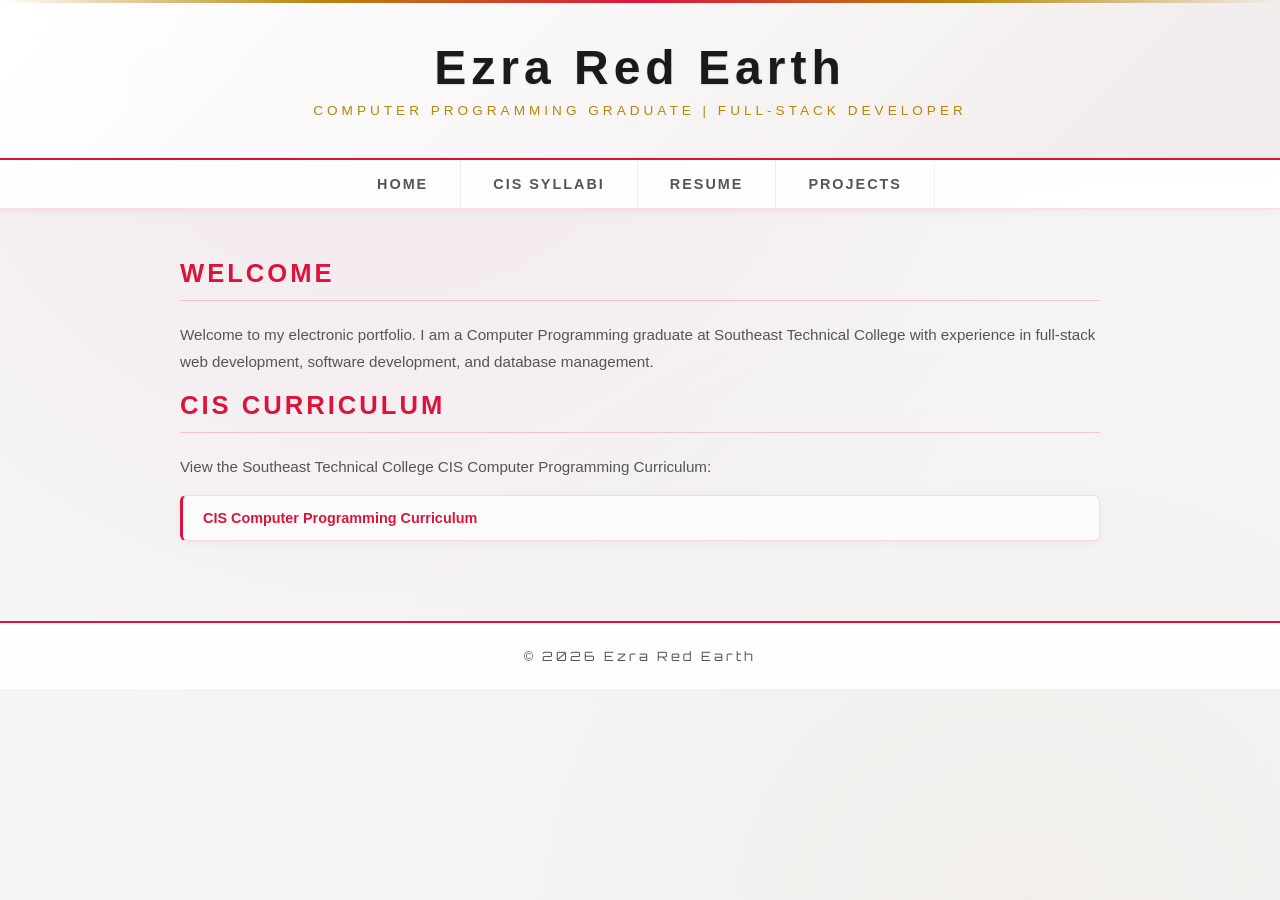
<file: index.html>
<!DOCTYPE html>
<html lang="en">
<head>
    <meta charset="UTF-8">
    <meta name="viewport" content="width=device-width, initial-scale=1.0">
    <title>Ezra Red Earth - Electronic Portfolio</title>
    <link rel="stylesheet" href="style.css">
</head>
<body>
    <header>
        <h1>Ezra Red Earth</h1>
        <p>Computer Programming Graduate | Full-Stack Developer</p>
    </header>
    <nav>
        <a href="index.html">Home</a>
        <a href="CIS_Syllabi.html">CIS Syllabi</a>
        <a href="Ezra_Red_Earth_Resume.pdf">Resume</a>
        <a href="projects.html">Projects</a>
    </nav>
    <main>
        <h2>Welcome</h2>
        <p>Welcome to my electronic portfolio. I am a Computer Programming graduate at Southeast Technical College with experience in full-stack web development, software development, and database management.</p>
    <h2>CIS Curriculum</h2>
    <p>View the Southeast Technical College CIS Computer Programming Curriculum:</p>
    <ul>
        <li>
            <a href="http://catalog.southeasttech.edu/preview_program.php?catoid=17&poid=2004&hl=%22programming%22" target="_blank">
             CIS Computer Programming Curriculum
            </a>
        </li>
    </ul>
    </main>
    <footer>
        <p>&copy; 2026 Ezra Red Earth</p>
    </footer>
</body>
</html>
</file>
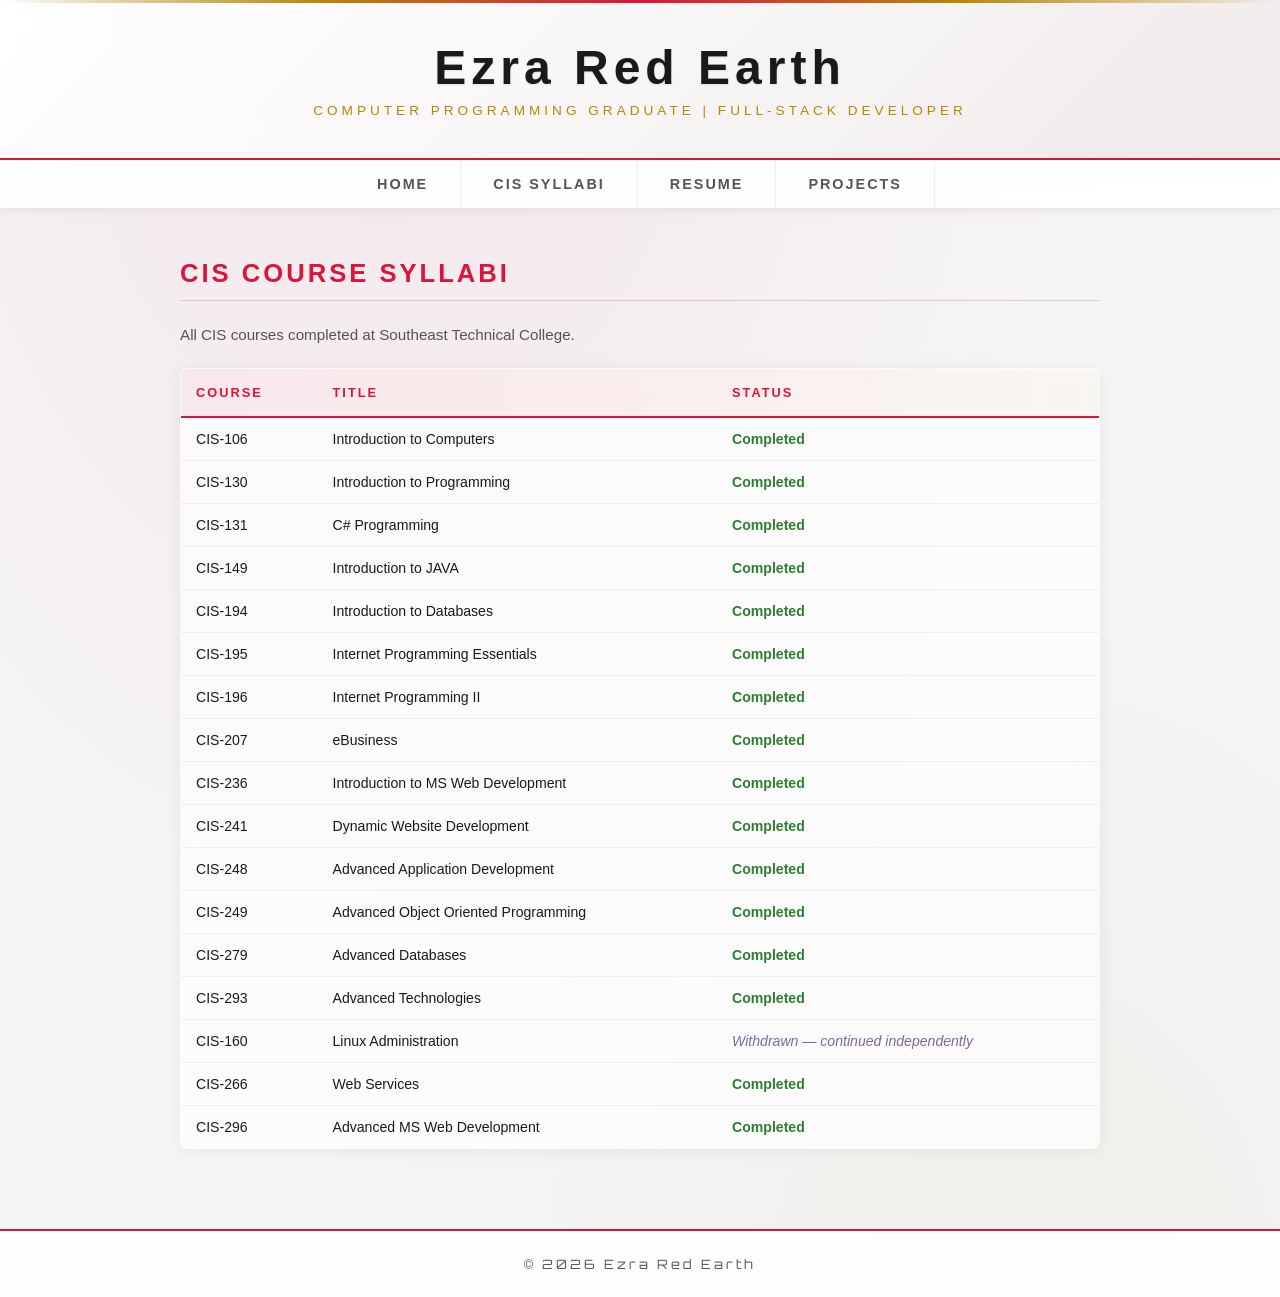
<file: CIS_Syllabi.html>
<!DOCTYPE html>
<html lang="en">
<head>
    <meta charset="UTF-8">
    <meta name="viewport" content="width=device-width, initial-scale=1.0">
    <title>CIS Syllabi - Ezra Red Earth</title>
    <link rel="stylesheet" href="style.css">
</head>
<body>
    <header>
        <h1>Ezra Red Earth</h1>
        <p>Computer Programming Graduate | Full-Stack Developer</p>
    </header>
    <nav>
        <a href="index.html">Home</a>
        <a href="CIS_Syllabi.html">CIS Syllabi</a>
        <a href="Ezra_Red_Earth_Resume.pdf">Resume</a>
        <a href="projects.html">Projects</a>
    </nav>
    <main>
        <h2>CIS Course Syllabi</h2>
        <p>All CIS courses completed at Southeast Technical College.</p>
        <table>
            <thead>
                <tr>
                    <th>Course</th>
                    <th>Title</th>
                    <th>Status</th>
                </tr>
            </thead>
            <tbody>
                <tr><td>CIS-106</td><td>Introduction to Computers</td><td class="status-complete">Completed</td></tr>
                <tr><td>CIS-130</td><td>Introduction to Programming</td><td class="status-complete">Completed</td></tr>
                <tr><td>CIS-131</td><td>C# Programming</td><td class="status-complete">Completed</td></tr>
                <tr><td>CIS-149</td><td>Introduction to JAVA</td><td class="status-complete">Completed</td></tr>
                <tr><td>CIS-194</td><td>Introduction to Databases</td><td class="status-complete">Completed</td></tr>
                <tr><td>CIS-195</td><td>Internet Programming Essentials</td><td class="status-complete">Completed</td></tr>
                <tr><td>CIS-196</td><td>Internet Programming II</td><td class="status-complete">Completed</td></tr>
                <tr><td>CIS-207</td><td>eBusiness</td><td class="status-complete">Completed</td></tr>
                <tr><td>CIS-236</td><td>Introduction to MS Web Development</td><td class="status-complete">Completed</td></tr>
                <tr><td>CIS-241</td><td>Dynamic Website Development</td><td class="status-complete">Completed</td></tr>
                <tr><td>CIS-248</td><td>Advanced Application Development</td><td class="status-complete">Completed</td></tr>
                <tr><td>CIS-249</td><td>Advanced Object Oriented Programming</td><td class="status-complete">Completed</td></tr>
                <tr><td>CIS-279</td><td>Advanced Databases</td><td class="status-complete">Completed</td></tr>
                <tr><td>CIS-293</td><td>Advanced Technologies</td><td class="status-complete">Completed</td></tr>
                <tr><td>CIS-160</td><td>Linux Administration</td><td class="status-withdrawn">Withdrawn — continued independently</td></tr>
                <tr><td>CIS-266</td><td>Web Services</td><td class="status-complete">Completed</td></tr>
                <tr><td>CIS-296</td><td>Advanced MS Web Development</td><td class="status-complete">Completed</td></tr>
            </tbody>
        </table>
    </main>
    <footer>
        <p>&copy; 2026 Ezra Red Earth</p>
    </footer>
</body>
</html>
</file>
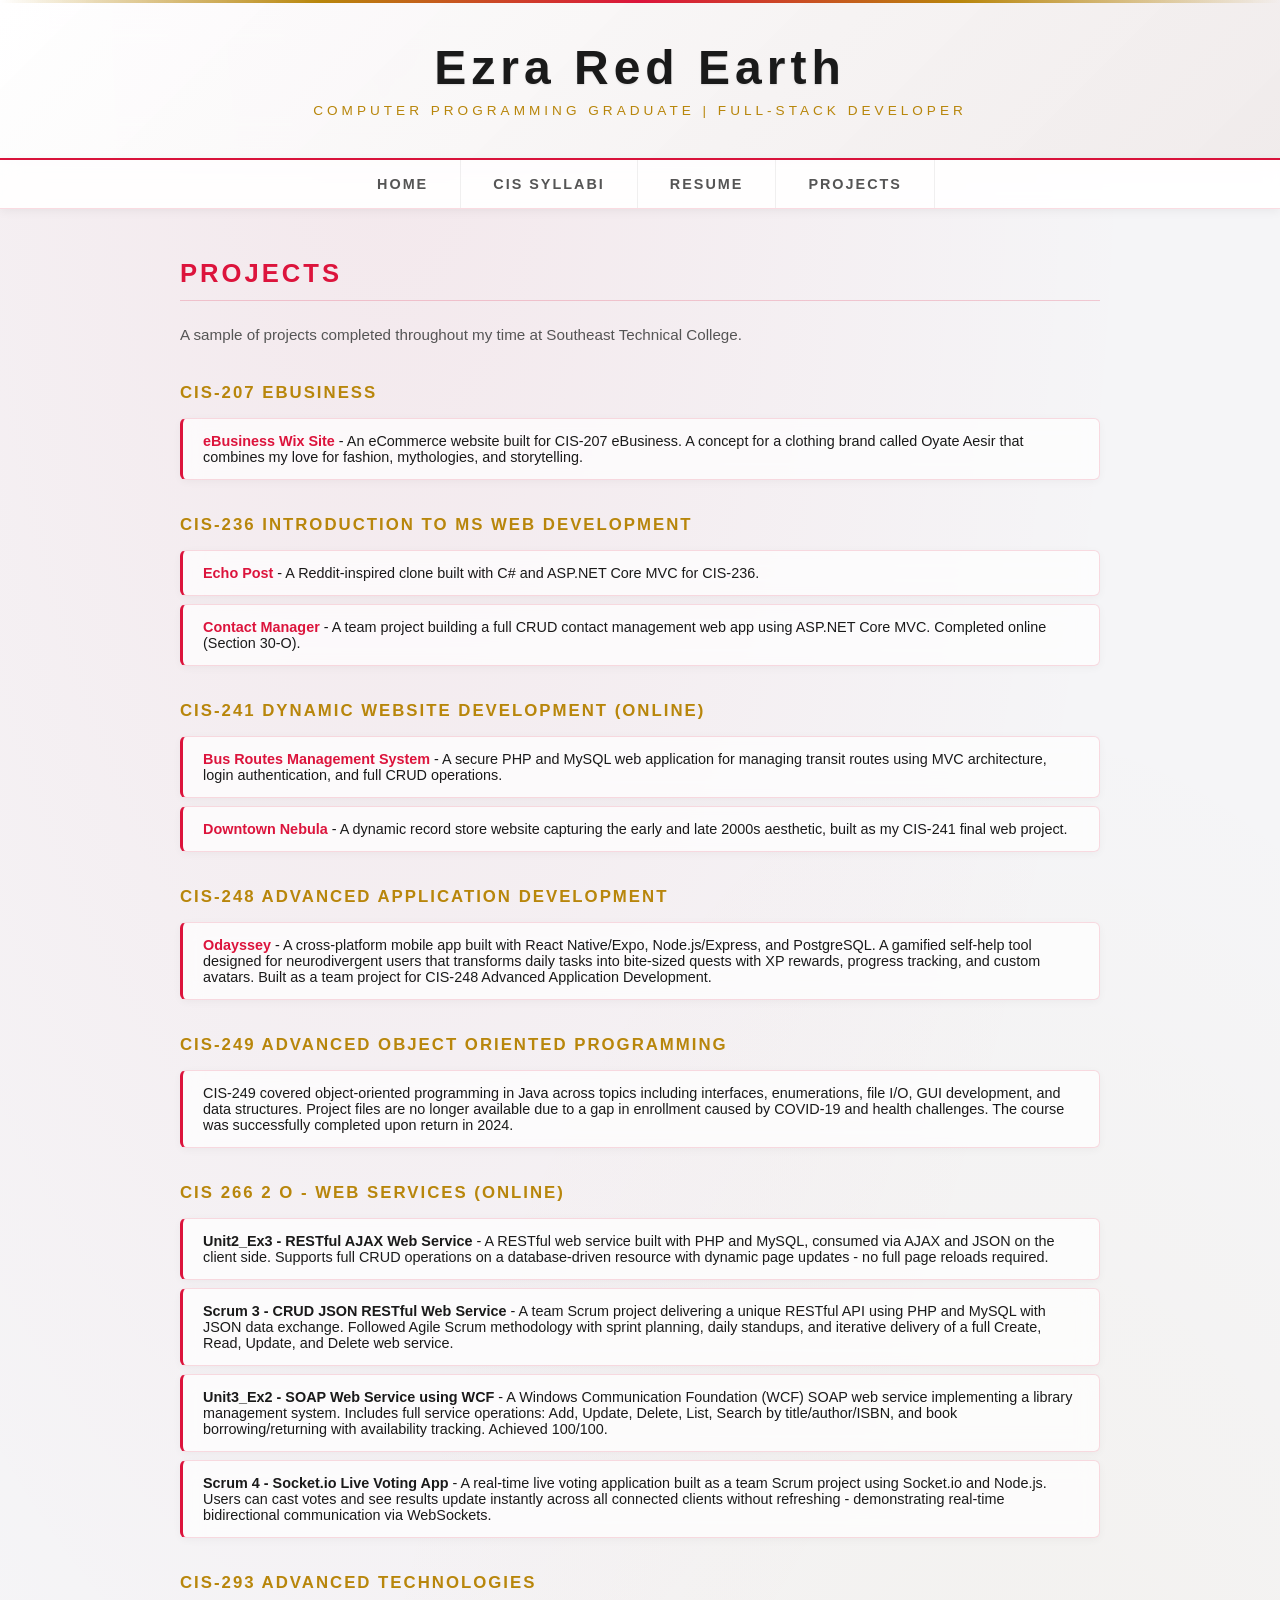
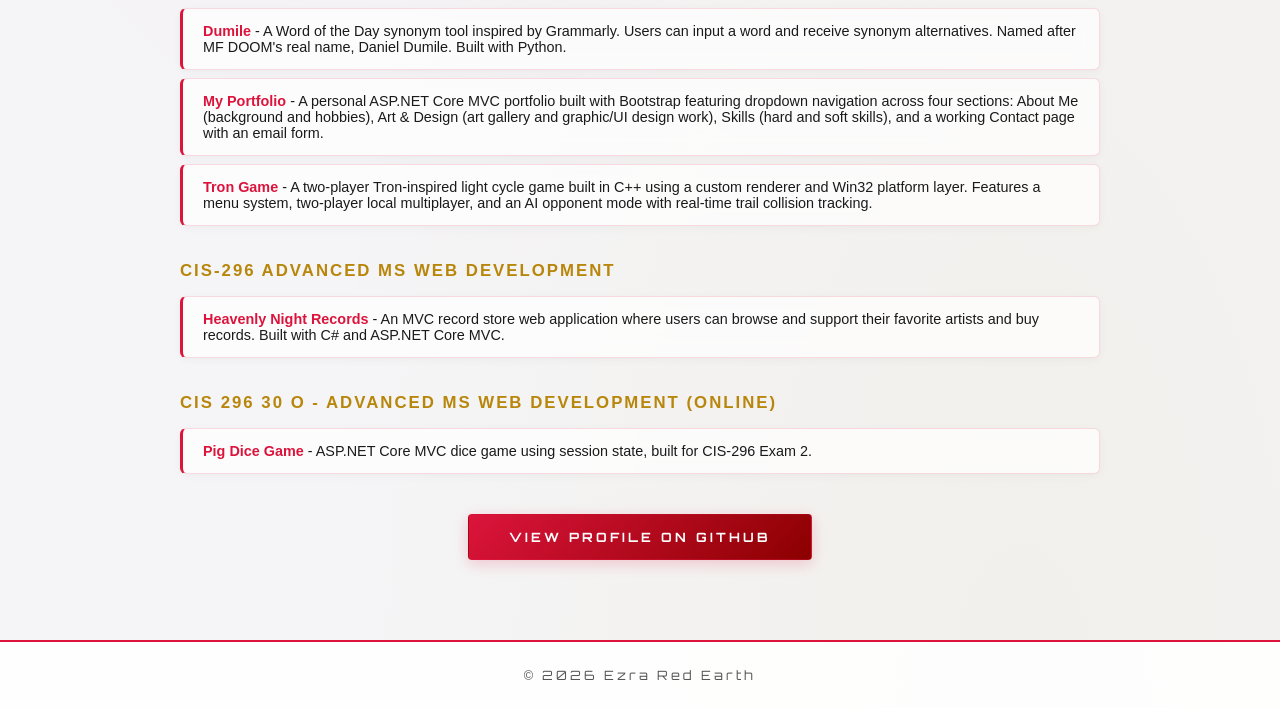
<file: projects.html>
<!DOCTYPE html>
<html lang="en">
<head>
    <meta charset="UTF-8">
    <meta name="viewport" content="width=device-width, initial-scale=1.0">
    <title>Projects - Ezra Red Earth</title>
    <link rel="stylesheet" href="style.css">
</head>
<body>
    <header>
        <h1>Ezra Red Earth</h1>
        <p>Computer Programming Graduate | Full-Stack Developer</p>
    </header>
    <nav>
        <a href="index.html">Home</a>
        <a href="CIS_Syllabi.html">CIS Syllabi</a>
        <a href="Ezra_Red_Earth_Resume.pdf">Resume</a>
        <a href="projects.html">Projects</a>
    </nav>
    <main>
        <h2>Projects</h2>
        <p>A sample of projects completed throughout my time at Southeast Technical College.</p>

        <h3>CIS-207 eBusiness</h3>
        <ul>
            <li>
                <a href="https://eredearth99.wixsite.com/my-site-3" target="_blank">eBusiness Wix Site</a>
                - An eCommerce website built for CIS-207 eBusiness. A concept for a clothing brand called Oyate Aesir that combines my love for fashion, mythologies, and storytelling.
            </li>
        </ul>

        <h3>CIS-236 Introduction to MS Web Development</h3>
        <ul>
            <li>
                <a href="https://github.com/ERedEarth99/Unit-3-Project-Echo-Post" target="_blank">Echo Post</a>
                - A Reddit-inspired clone built with C# and ASP.NET Core MVC for CIS-236.
            </li>
            <li>
                <a href="https://github.com/ERedEarth99/Contact-Manger" target="_blank">Contact Manager</a>
                - A team project building a full CRUD contact management web app using ASP.NET Core MVC. Completed online (Section 30-O).
            </li>
        </ul>

        <h3>CIS-241 Dynamic Website Development (Online)</h3>
        <ul>
            <li>
                <a href="https://github.com/ERedEarth99/bus-routes-management" target="_blank">Bus Routes Management System</a>
                - A secure PHP and MySQL web application for managing transit routes using MVC architecture, login authentication, and full CRUD operations.
            </li>
            <li>
                <a href="https://github.com/ERedEarth99/Downtown-Nebula" target="_blank">Downtown Nebula</a>
                - A dynamic record store website capturing the early and late 2000s aesthetic, built as my CIS-241 final web project.
            </li>
        </ul>

        <h3>CIS-248 Advanced Application Development</h3>
        <ul>
            <li>
                <a href="https://github.com/ERedEarth99/Odayssey" target="_blank">Odayssey</a>
                - A cross-platform mobile app built with React Native/Expo, Node.js/Express, and PostgreSQL. A gamified self-help tool designed for neurodivergent users that transforms daily tasks into bite-sized quests with XP rewards, progress tracking, and custom avatars. Built as a team project for CIS-248 Advanced Application Development.
            </li>
        </ul>

        <h3>CIS-249 Advanced Object Oriented Programming</h3>
        <ul>
            <li>
                CIS-249 covered object-oriented programming in Java across topics including interfaces, enumerations, file I/O, GUI development, and data structures. Project files are no longer available due to a gap in enrollment caused by COVID-19 and health challenges. The course was successfully completed upon return in 2024.
            </li>
        </ul>

        <h3>CIS 266 2 O - Web Services (Online)</h3>
        <ul>
            <li>
                <strong>Unit2_Ex3 - RESTful AJAX Web Service</strong>
                - A RESTful web service built with PHP and MySQL, consumed via AJAX and JSON on the client side. Supports full CRUD operations on a database-driven resource with dynamic page updates - no full page reloads required.
            </li>
            <li>
                <strong>Scrum 3 - CRUD JSON RESTful Web Service</strong>
                - A team Scrum project delivering a unique RESTful API using PHP and MySQL with JSON data exchange. Followed Agile Scrum methodology with sprint planning, daily standups, and iterative delivery of a full Create, Read, Update, and Delete web service.
            </li>
            <li>
                <strong>Unit3_Ex2 - SOAP Web Service using WCF</strong>
                - A Windows Communication Foundation (WCF) SOAP web service implementing a library management system. Includes full service operations: Add, Update, Delete, List, Search by title/author/ISBN, and book borrowing/returning with availability tracking. Achieved 100/100.
            </li>
            <li>
                <strong>Scrum 4 - Socket.io Live Voting App</strong>
                - A real-time live voting application built as a team Scrum project using Socket.io and Node.js. Users can cast votes and see results update instantly across all connected clients without refreshing - demonstrating real-time bidirectional communication via WebSockets.
            </li>
        </ul>

        <h3>CIS-293 Advanced Technologies</h3>
        <ul>
            <li>
                <a href="https://github.com/ERedEarth99/Dumile" target="_blank">Dumile</a>
                - A Word of the Day synonym tool inspired by Grammarly. Users can input a word and receive synonym alternatives. Named after MF DOOM's real name, Daniel Dumile. Built with Python.
            </li>
            <li>
                <a href="https://github.com/ERedEarth99/My-Portfolio" target="_blank">My Portfolio</a>
                - A personal ASP.NET Core MVC portfolio built with Bootstrap featuring dropdown navigation across four sections: About Me (background and hobbies), Art & Design (art gallery and graphic/UI design work), Skills (hard and soft skills), and a working Contact page with an email form.
            </li>
            <li>
                <a href="https://github.com/ERedEarth99/TronGame" target="_blank">Tron Game</a>
                - A two-player Tron-inspired light cycle game built in C++ using a custom renderer and Win32 platform layer. Features a menu system, two-player local multiplayer, and an AI opponent mode with real-time trail collision tracking.
            </li>
        </ul>

        <h3>CIS-296 Advanced MS Web Development</h3>
        <ul>
            <li>
                <a href="https://github.com/ERedEarth99/HeavenlyNightRecords" target="_blank">Heavenly Night Records</a>
                - An MVC record store web application where users can browse and support their favorite artists and buy records. Built with C# and ASP.NET Core MVC.
            </li>
        </ul>

        <h3>CIS 296 30 O - Advanced MS Web Development (Online)</h3>
        <ul>
            <li>
                <a href="https://github.com/ERedEarth99/CIS296-Exam2-PigGame" target="_blank">Pig Dice Game</a>
                - ASP.NET Core MVC dice game using session state, built for CIS-296 Exam 2.
            </li>
        </ul>
        <div class="github-btn-wrap">
            <a href="https://github.com/ERedEarth99" target="_blank" class="github-btn">
            View profile on GitHub
            </a>
        </div>
    </main>
    <footer>
        <p>&copy; 2026 Ezra Red Earth</p>
    </footer>
</body>
</html>
</file>
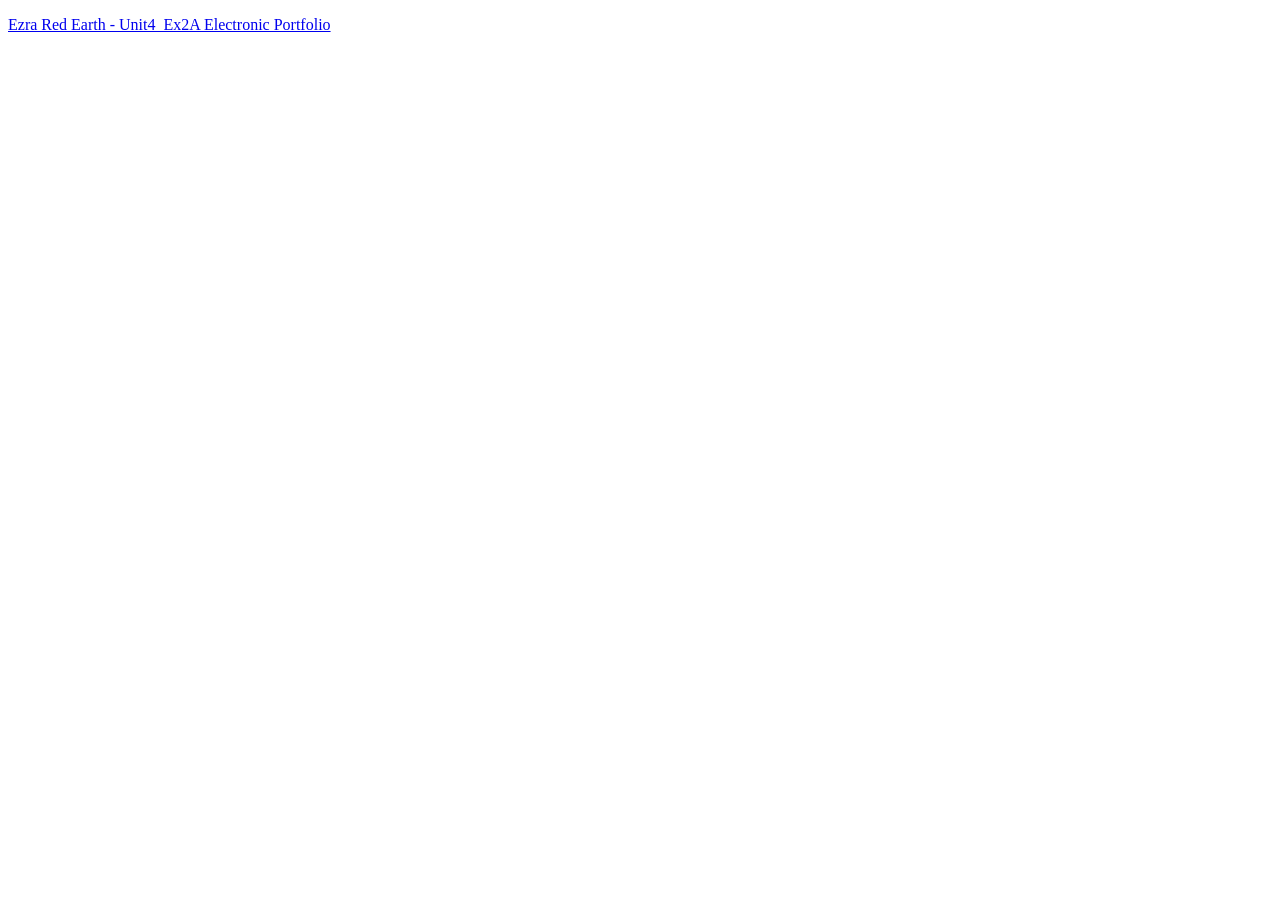
<file: RedEarth_Unit4_Ex2A.html>
<!DOCTYPE html>
<html lang="en">
<head>
    <meta charset="UTF-8">
    <title>Unit4_Ex2A - Ezra Red Earth</title>
</head>
<body>
    <p>
        <a href="https://ERedEarth99.github.io">
            Ezra Red Earth - Unit4_Ex2A Electronic Portfolio
        </a>
    </p>
</body>
</html>
</file>
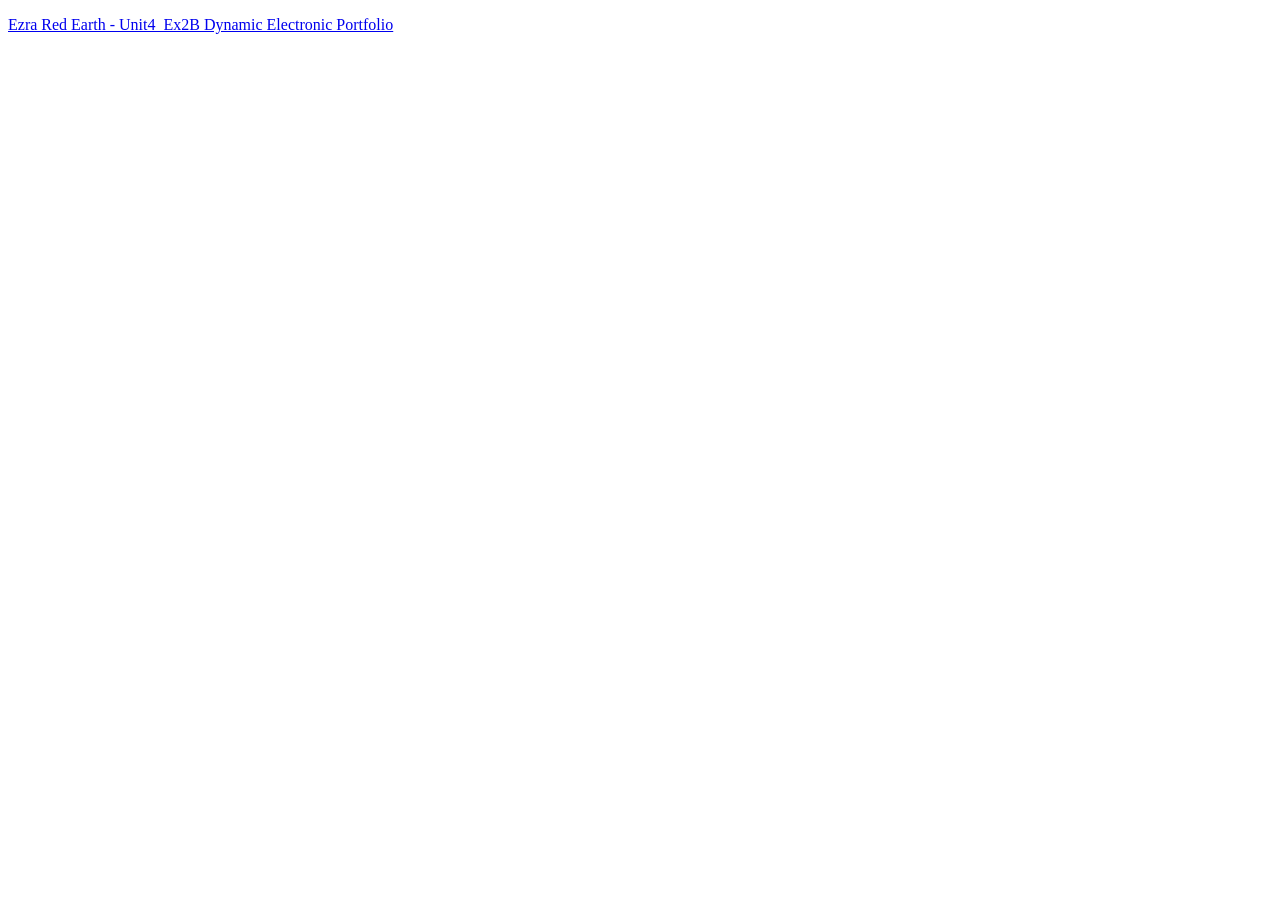
<file: RedEarth_Unit4_Ex2B.html>
<!DOCTYPE html>
<html lang="en">
<head>
    <meta charset="UTF-8">
    <title>Unit4_Ex2B - Ezra Red Earth</title>
</head>
<body>
    <p>
        <a href="https://eredearth99.github.io/projects.html">
            Ezra Red Earth - Unit4_Ex2B Dynamic Electronic Portfolio
        </a>
    </p>
    <!-- CIS 266 projects listed on the Projects page in numerical order by course:
         CIS-207, CIS-236, CIS-241, CIS-248, CIS-249, CIS-266, CIS-293, CIS-296
         CIS-266 projects (Unit2_Ex3, Scrum 3, Unit3_Ex2, Scrum 4) are server-side
         projects (PHP/MySQL, SOAP/WCF, Socket.io) described in full on the live site.  -->
</body>
</html>
</file>
<file: style.css>
@import url('https://fonts.googleapis.com/css2?family=Titillium+Web:wght@300;400;600;700&family=Orbitron:wght@400;700&display=swap');
:root {
    --crimson: #dc143c;
    --crimson-light: rgba(220, 20, 60, 0.1);
    --gold: #b8860b;
    --gold-light: rgba(184, 134, 11, 0.15);
    --white: #ffffff;
    --off-white: #f5f5f7;
    --silver: #e8e8e8;
    --text: #1a1a1a;
    --text-soft: #555555;
    --glass: rgba(255, 255, 255, 0.7);
    --glass-border: rgba(220, 20, 60, 0.15);
}

* {
    margin: 0;
    padding: 0;
    box-sizing: border-box;
}

body {
    font-family: 'Exo 2', sans-serif;
    background-color: var(--off-white);
    background-image:
        radial-gradient(ellipse at 30% 0%, rgba(220, 20, 60, 0.06) 0%, transparent 60%),
        radial-gradient(ellipse at 80% 100%, rgba(184, 134, 11, 0.05) 0%, transparent 50%);
    color: var(--text);
    min-height: 100vh;
}

::-webkit-scrollbar { width: 6px; }
::-webkit-scrollbar-track { background: var(--silver); }
::-webkit-scrollbar-thumb { background: var(--crimson); border-radius: 3px; }

/* HEADER */
header {
    background: linear-gradient(135deg,
        rgba(255, 255, 255, 0.95) 0%,
        rgba(240, 235, 235, 0.98) 100%);
    backdrop-filter: blur(20px);
    border-bottom: 2px solid var(--crimson);
    padding: 40px 30px;
    text-align: center;
    position: relative;
    overflow: hidden;
    box-shadow: 0 2px 20px rgba(220, 20, 60, 0.1);
}

header::before {
    content: '';
    position: absolute;
    top: 0; left: 0; right: 0;
    height: 3px;
    background: linear-gradient(90deg,
        transparent,
        var(--gold),
        var(--crimson),
        var(--gold),
        transparent);
}

header::after {
    content: '';
    position: absolute;
    bottom: -1px; left: 10%; right: 10%;
    height: 1px;
    background: linear-gradient(90deg,
        transparent,
        rgba(220, 20, 60, 0.3),
        transparent);
}

header h1 {
    font-family: 'Rajdhani', sans-serif;
    font-size: 3em;
    font-weight: 700;
    color: var(--text);
    letter-spacing: 5px;
    text-shadow: 0 1px 2px rgba(0,0,0,0.1);
}

header h1 span {
    color: var(--crimson);
}

header p {
    font-family: 'Exo 2', sans-serif;
    font-size: 0.85em;
    font-weight: 400;
    color: var(--gold);
    margin-top: 8px;
    letter-spacing: 4px;
    text-transform: uppercase;
}

/* NAV */
nav {
    background: rgba(255, 255, 255, 0.92);
    backdrop-filter: blur(10px);
    display: flex;
    justify-content: center;
    border-bottom: 1px solid var(--glass-border);
    box-shadow: 0 2px 10px rgba(0,0,0,0.06);
    gap: 0;
}

nav a {
    color: var(--text-soft);
    text-decoration: none;
    font-family: 'Rajdhani', sans-serif;
    font-size: 0.9em;
    font-weight: 600;
    letter-spacing: 2px;
    padding: 16px 32px;
    text-transform: uppercase;
    border-right: 1px solid rgba(0,0,0,0.06);
    transition: all 0.3s ease;
    position: relative;
}

nav a::after {
    content: '';
    position: absolute;
    bottom: 0; left: 0; right: 0;
    height: 2px;
    background: var(--crimson);
    transform: scaleX(0);
    transition: transform 0.3s ease;
}

nav a:hover {
    color: var(--crimson);
    background: var(--crimson-light);
}

nav a:hover::after {
    transform: scaleX(1);
}

/* MAIN */
main {
    max-width: 960px;
    margin: 50px auto;
    padding: 0 20px;
}

main h2 {
    font-family: 'Rajdhani', sans-serif;
    font-size: 1.6em;
    font-weight: 700;
    color: var(--crimson);
    text-transform: uppercase;
    letter-spacing: 3px;
    margin-bottom: 20px;
    padding-bottom: 12px;
    border-bottom: 1px solid rgba(220, 20, 60, 0.2);
}

main h3 {
    font-family: 'Rajdhani', sans-serif;
    font-size: 1.05em;
    font-weight: 600;
    color: var(--gold);
    letter-spacing: 2px;
    margin: 35px 0 15px 0;
    text-transform: uppercase;
}

main p {
    line-height: 1.8;
    margin-bottom: 15px;
    color: var(--text-soft);
    font-size: 0.95em;
}

/* GLASS PANELS */
main ul {
    list-style: none;
    padding: 0;
}

main ul li {
    background: var(--glass);
    backdrop-filter: blur(10px);
    margin-bottom: 8px;
    padding: 14px 20px;
    border: 1px solid var(--glass-border);
    border-left: 3px solid var(--crimson);
    border-radius: 6px;
    transition: all 0.3s ease;
    font-size: 0.9em;
    box-shadow: 0 2px 8px rgba(0,0,0,0.04);
}

main ul li:hover {
    background: white;
    border-left-color: var(--gold);
    transform: translateX(4px);
    box-shadow: 0 4px 16px rgba(220, 20, 60, 0.1);
}

main ul li a {
    color: var(--crimson);
    text-decoration: none;
    font-weight: 600;
    transition: all 0.2s ease;
}

main ul li a:hover {
    color: var(--gold);
}

/* TABLE */
table {
    width: 100%;
    border-collapse: collapse;
    margin-top: 20px;
    background: var(--glass);
    backdrop-filter: blur(10px);
    border: 1px solid var(--glass-border);
    border-radius: 8px;
    overflow: hidden;
    box-shadow: 0 2px 16px rgba(0,0,0,0.06);
}

thead {
    background: linear-gradient(90deg,
        rgba(220, 20, 60, 0.08),
        rgba(184, 134, 11, 0.05));
    border-bottom: 2px solid var(--crimson);
}

thead th {
    padding: 16px 15px;
    text-align: left;
    font-family: 'Rajdhani', sans-serif;
    font-size: 0.8em;
    letter-spacing: 2px;
    color: var(--crimson);
    text-transform: uppercase;
}

tbody tr {
    border-bottom: 1px solid rgba(0,0,0,0.05);
    transition: all 0.2s ease;
}

tbody tr:hover {
    background: rgba(220, 20, 60, 0.03);
    cursor: pointer;
}

tbody td {
    padding: 13px 15px;
    font-size: 0.88em;
    color: var(--text);
}

.status-complete {
    color: #2e7d32;
    font-weight: 600;
}

.status-progress {
    color: var(--gold);
    font-weight: 600;
}

.status-withdrawn {
    color: #7b68a0;
    font-style: italic;
    font-weight: 500;
}

/* FOOTER */
footer {
    background: rgba(255,255,255,0.9);
    border-top: 2px solid var(--crimson);
    color: var(--text-soft);
    text-align: center;
    padding: 25px;
    margin-top: 80px;
    font-size: 0.8em;
    letter-spacing: 3px;
    font-family: 'Orbitron', sans-serif;
    width: 100%;
}

.github-btn-wrap {
    margin-top: 40px;
    text-align: center;
}

.github-btn {
    display: inline-block;
    font-family: 'Orbitron', sans-serif;
    font-size: 0.8em;
    font-weight: 700;
    letter-spacing: 3px;
    text-transform: uppercase;
    color: var(--white);
    background: linear-gradient(135deg, var(--crimson), var(--crimson-dark, #8b0000));
    padding: 14px 40px;
    border-radius: 4px;
    text-decoration: none;
    border: 1px solid rgba(220, 20, 60, 0.3);
    box-shadow: 0 4px 15px rgba(220, 20, 60, 0.2);
    transition: all 0.3s ease;
}

.github-btn:hover {
    background: linear-gradient(135deg, #8b0000, var(--crimson));
    box-shadow: 0 6px 25px rgba(220, 20, 60, 0.35);
    transform: translateY(-2px);
    color: var(--gold);
    letter-spacing: 4px;
}
</file>
